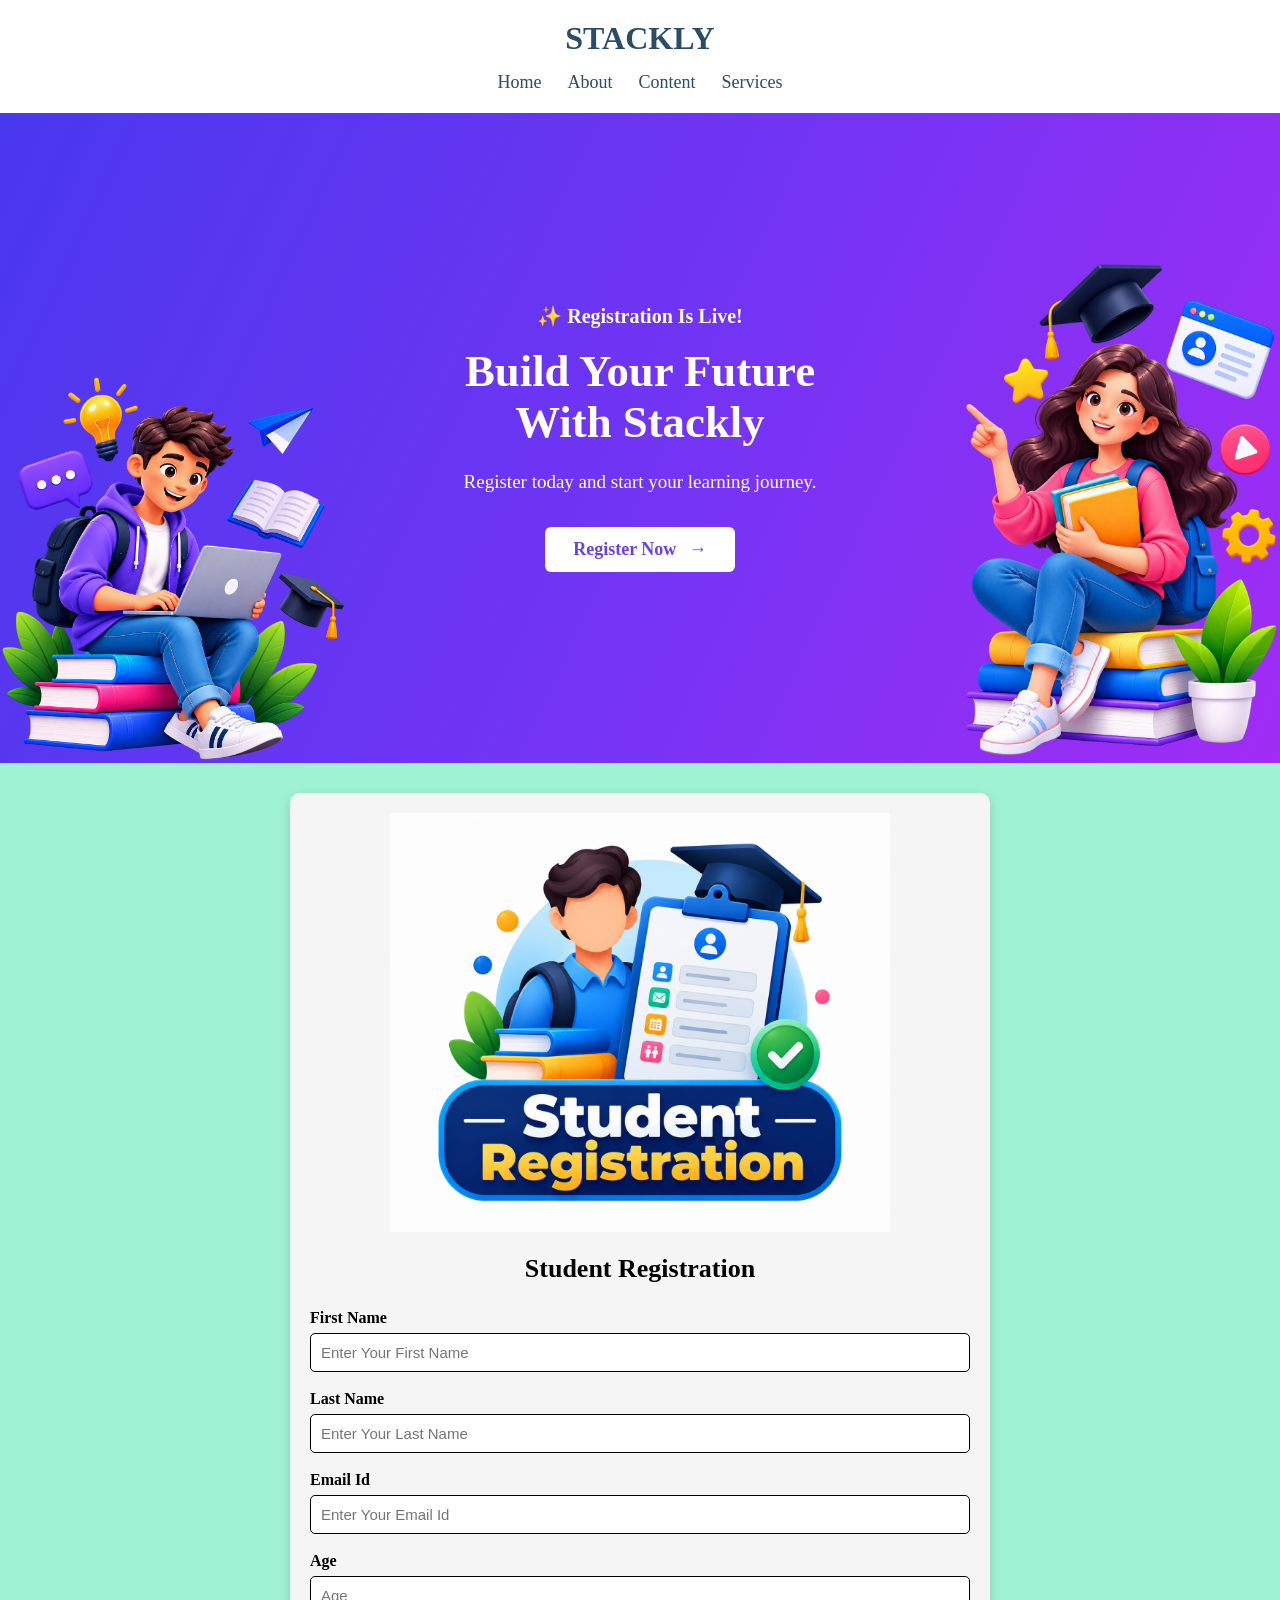
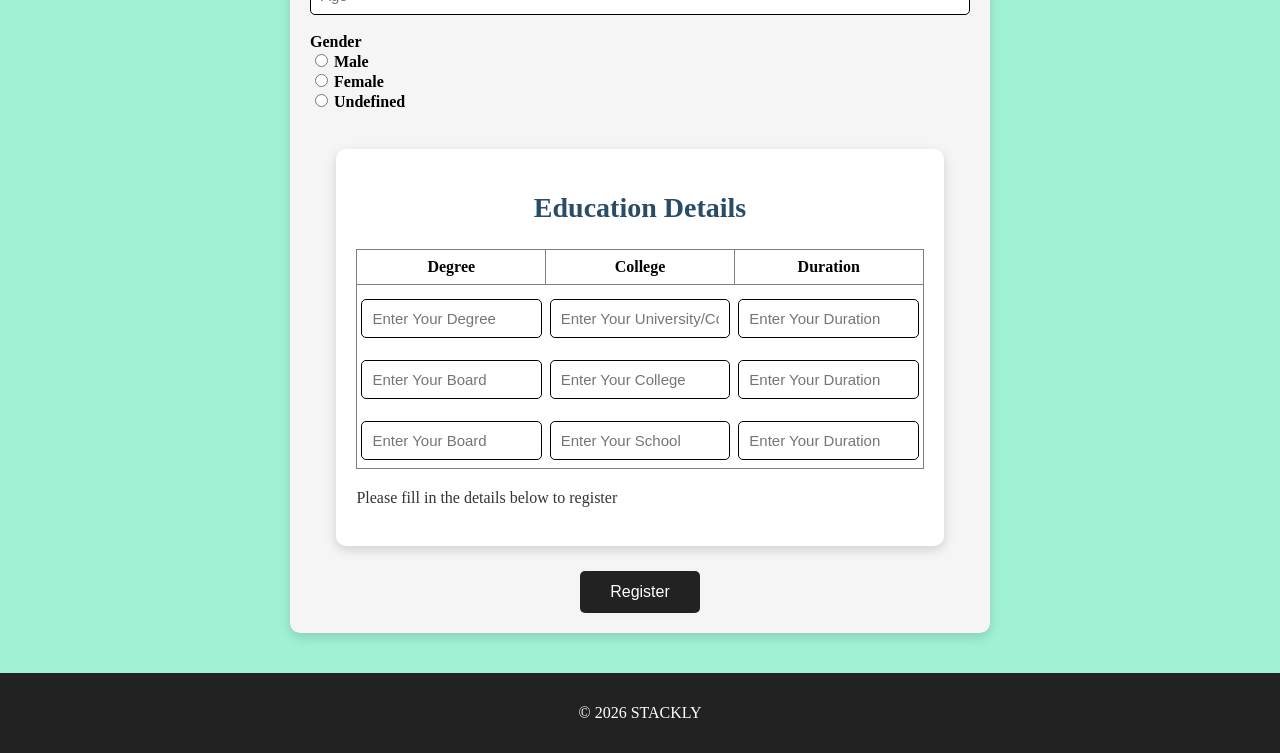
<file: index.html>
<!DOCTYPE html>
<html lang="en">
<head>
    <meta charset="UTF-8">
    <meta name="viewport" content="width=device-width, initial-scale=1.0">
    <title>Student Registration</title>

    <script>
        window.location.replace("./registration.html");
    </script>
</head>

<body>
    <p>Opening Student Registration...</p>
</body>
</html>
</file>
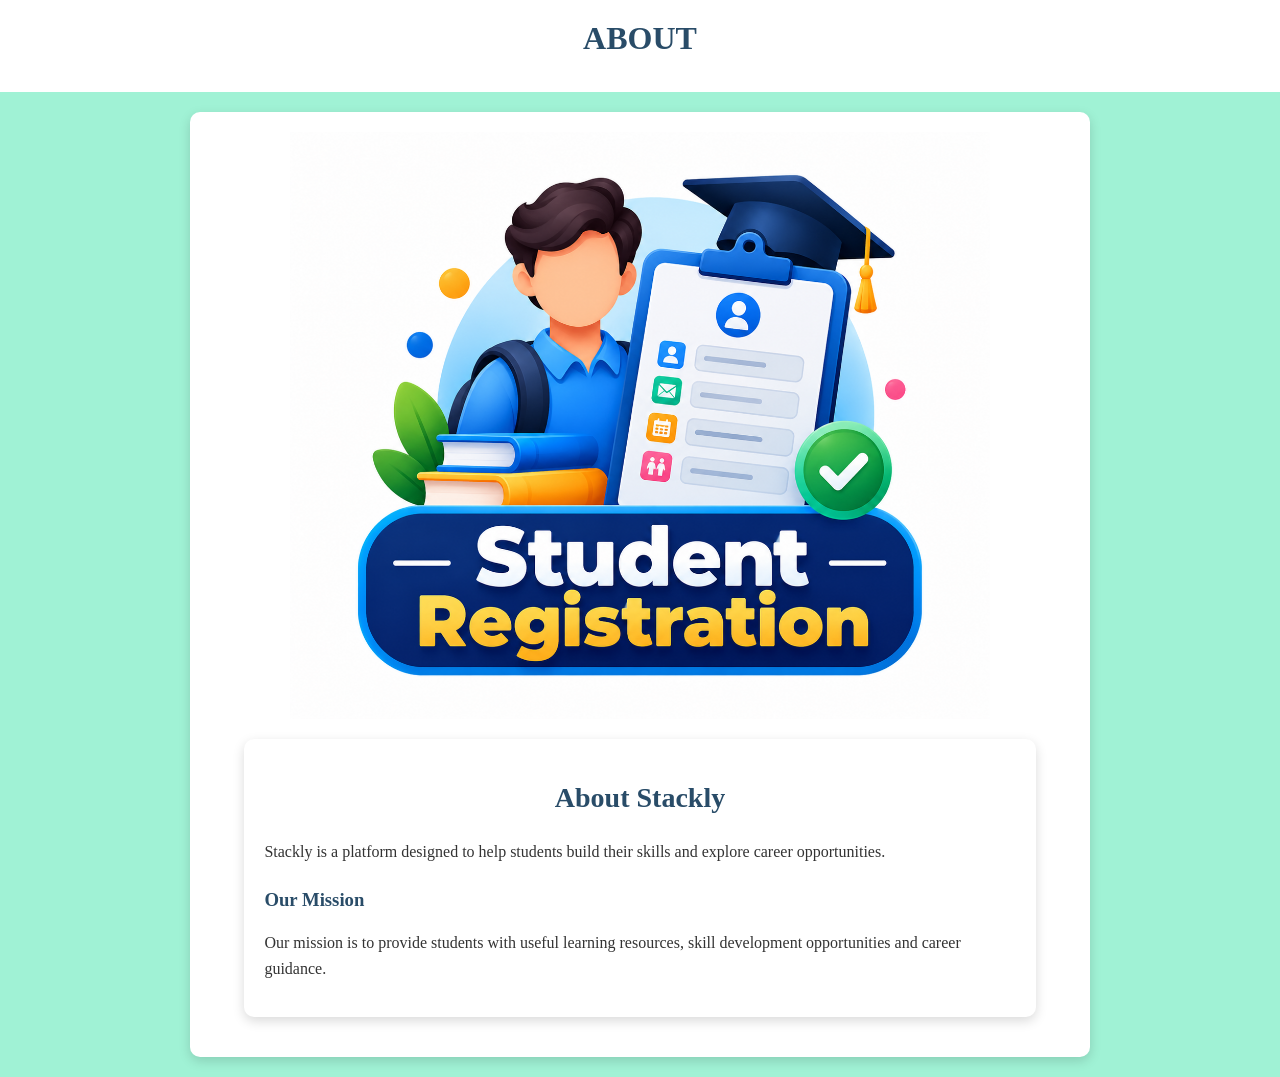
<file: about.html>
<!DOCTYPE html>
<html>
    <head>
<link rel="stylesheet" href="./style.css">
    </head>
    <body>
        <header>
            <h1>ABOUT</h1>
        </header>
        <section class="about-content">
        <img src="./images/Student Registration.png" width="200">
        <section class="about-content">

    <h2>About Stackly</h2>

    <p>
        Stackly is a platform designed to help students build
        their skills and explore career opportunities.
    </p>

    <h3>Our Mission</h3>

    <p>
        Our mission is to provide students with useful learning
        resources, skill development opportunities and career guidance.
    </p>
    
    </body>
</html>
</section>
</file>
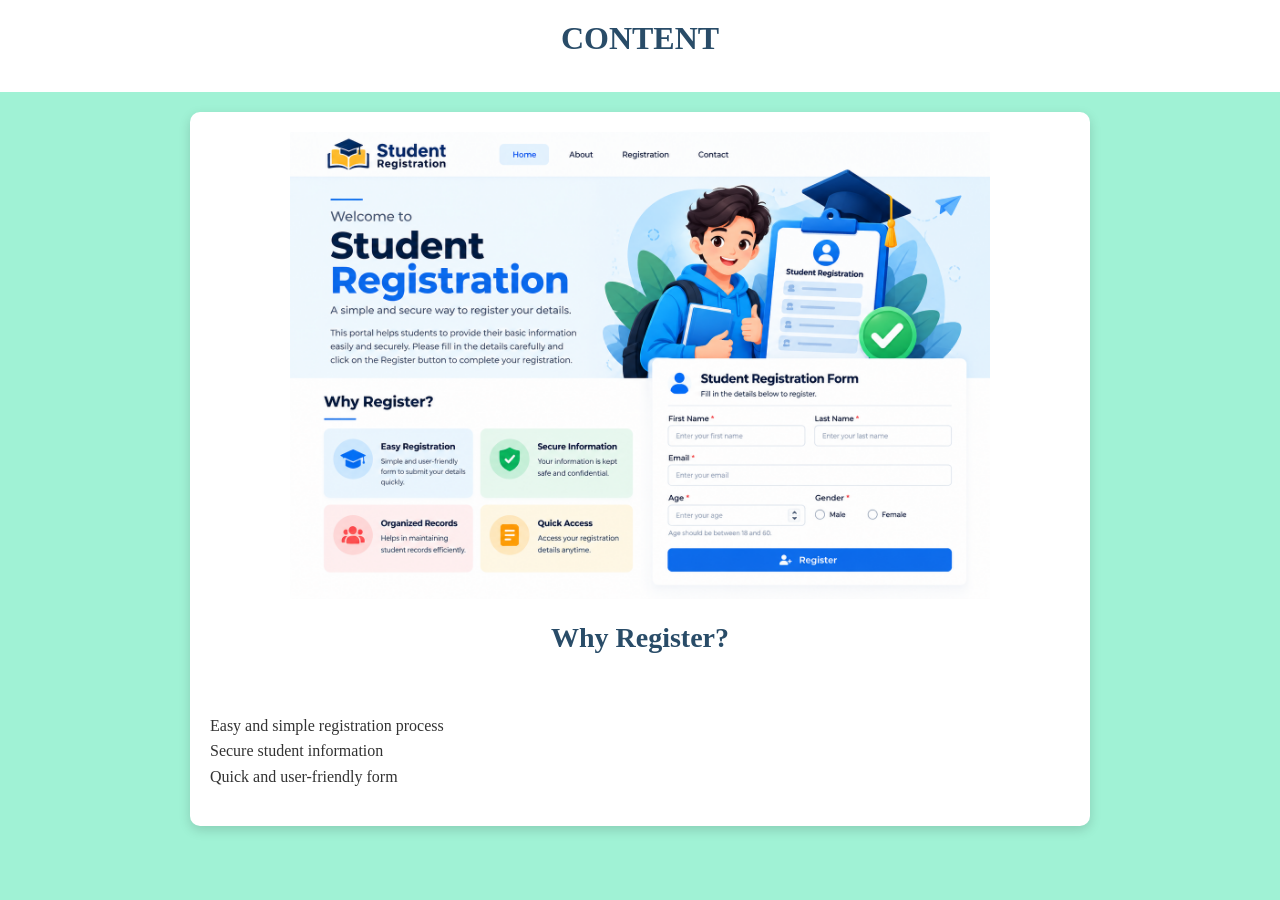
<file: content.html>
<!DOCTYPE html>
<html>
    <head>
<link rel="stylesheet" href="./style.css">
    </head>
    <body>
        <header>
            <h1>CONTENT</h1>
        </header>
        <section class="content">
        <img src="./images/Content.png" width= "500">
        <h2>Why Register?</h2><br>


        <p>
            Easy and simple registration process<br>
            Secure student information<br>
            Quick and user-friendly form<br>
        </p>

    </section>

   

</body>

</html>
</file>
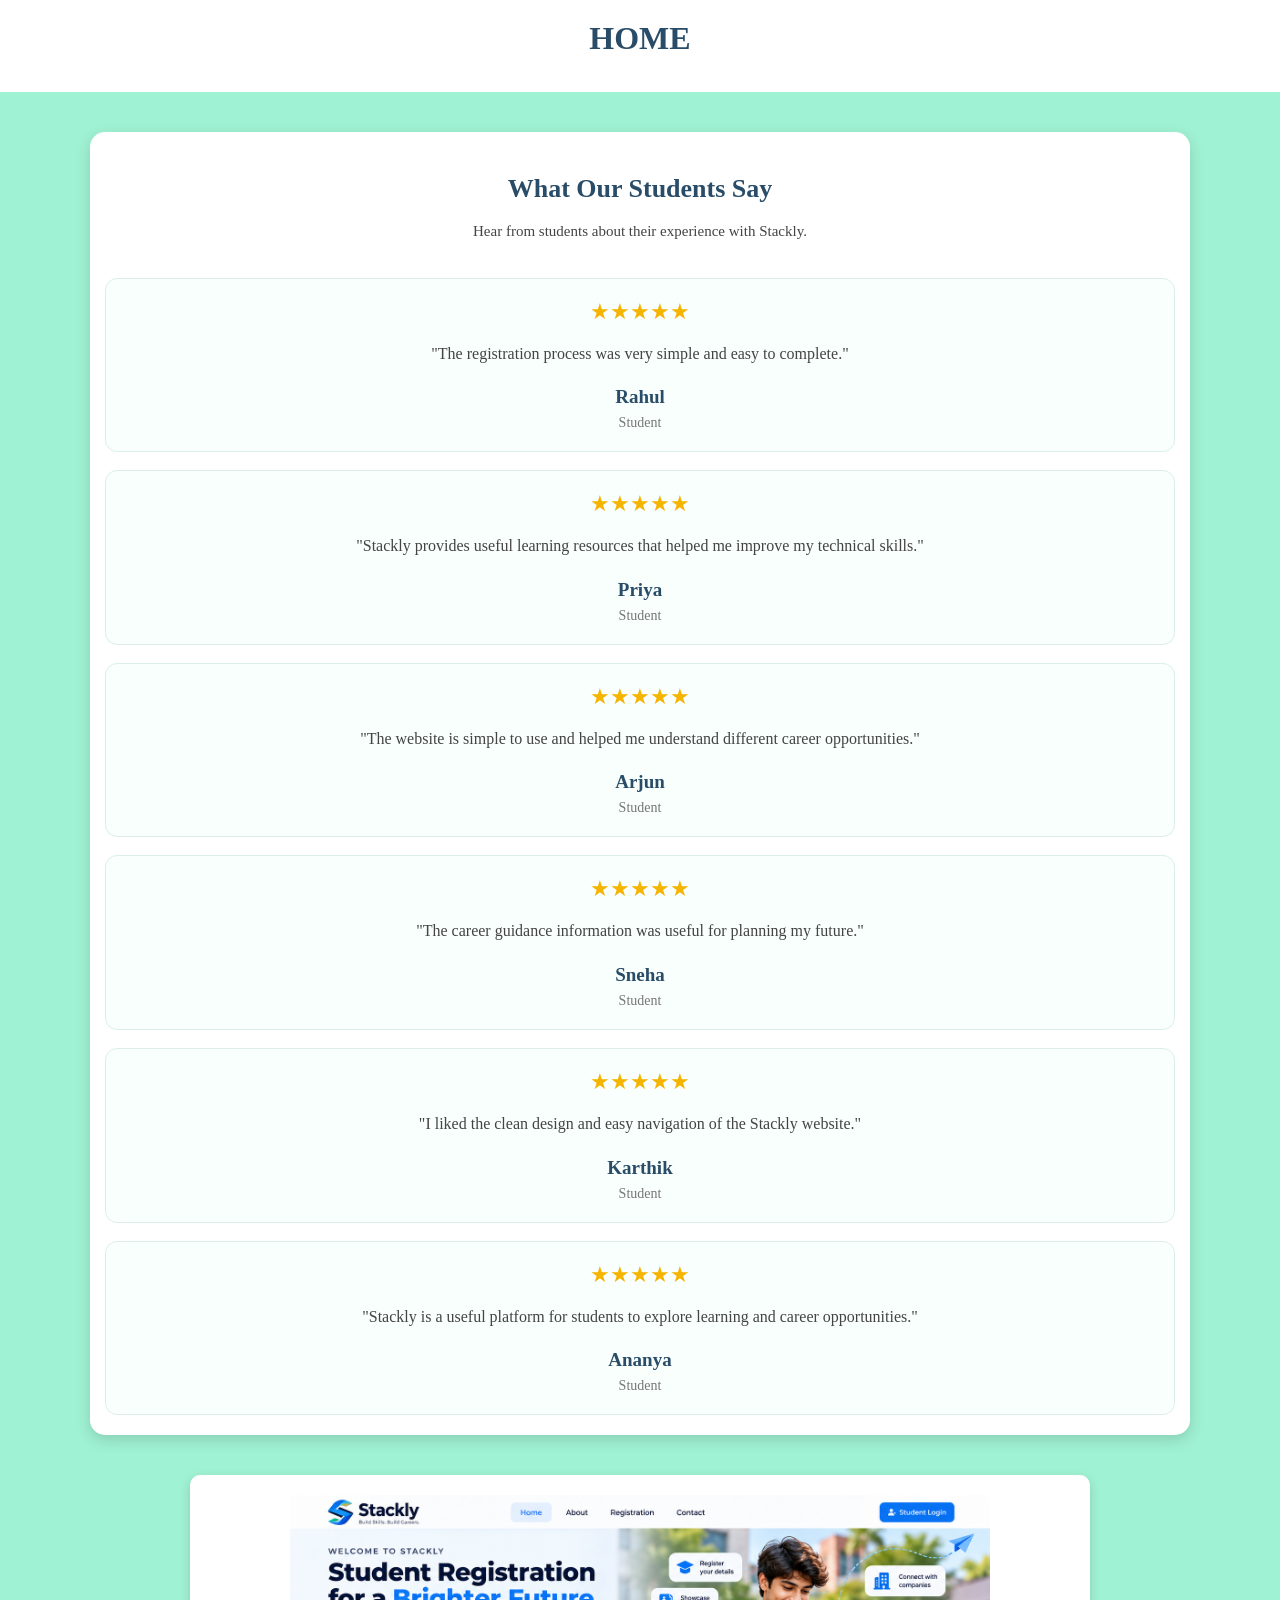
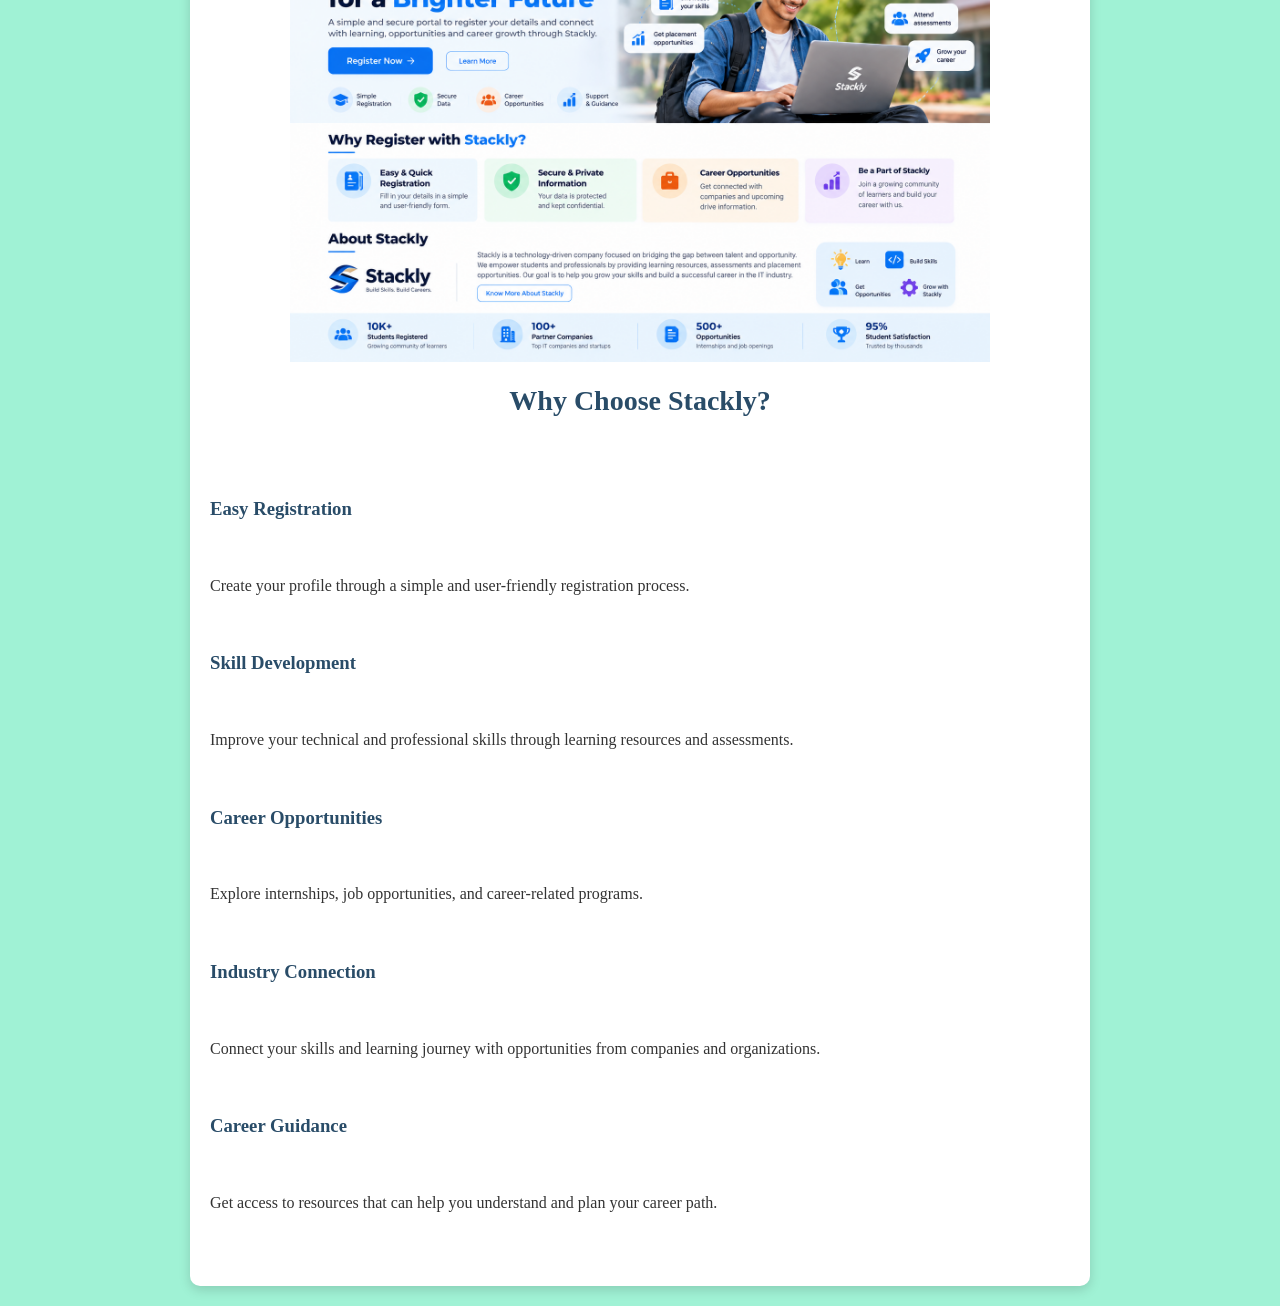
<file: home.html>
<!DOCTYPE html>
<html>
    <head>
        <link rel="stylesheet" href="./style.css">
    </head>
    <body>
        <header>
            <h1>HOME</h1>
        </header>
           <!-- Testimonial Section -->

    <section class="testimonial-section">

        <h2>What Our Students Say</h2>

        <p class="testimonial-intro">
            Hear from students about their experience with Stackly.
        </p>


        <div class="testimonial-container">


            <!-- Testimonial 1 -->

            <div class="testimonial-card">

                <div class="rating">
                    ★★★★★
                </div>

                <p>
                    "The registration process was very simple
                    and easy to complete."
                </p>

                <h3>Rahul</h3>

                <span>Student</span>

            </div>


            <!-- Testimonial 2 -->

            <div class="testimonial-card">

                <div class="rating">
                    ★★★★★
                </div>

                <p>
                    "Stackly provides useful learning resources
                    that helped me improve my technical skills."
                </p>

                <h3>Priya</h3>

                <span>Student</span>

            </div>


            <!-- Testimonial 3 -->

            <div class="testimonial-card">

                <div class="rating">
                    ★★★★★
                </div>

                <p>
                    "The website is simple to use and helped me
                    understand different career opportunities."
                </p>

                <h3>Arjun</h3>

                <span>Student</span>

            </div>


            <!-- Testimonial 4 -->

            <div class="testimonial-card">

                <div class="rating">
                    ★★★★★
                </div>

                <p>
                    "The career guidance information was useful
                    for planning my future."
                </p>

                <h3>Sneha</h3>

                <span>Student</span>

            </div>


            <!-- Testimonial 5 -->

            <div class="testimonial-card">

                <div class="rating">
                    ★★★★★
                </div>

                <p>
                    "I liked the clean design and easy navigation
                    of the Stackly website."
                </p>

                <h3>Karthik</h3>

                <span>Student</span>

            </div>


            <!-- Testimonial 6 -->

            <div class="testimonial-card">

                <div class="rating">
                    ★★★★★
                </div>

                <p>
                    "Stackly is a useful platform for students
                    to explore learning and career opportunities."
                </p>

                <h3>Ananya</h3>

                <span>Student</span>

            </div>


        </div>

    </section>
        <section class="home-content">
        <img src="./images/Stackly Student Registration.png" width = "500" class = "home-image">
        <h2>Why Choose Stackly?</h2><BR><BR>
        <p>
<h3>Easy Registration</h3><br>
<p>Create your profile through a simple and user-friendly registration process.</p><br>

<h3>Skill Development</h3><br>
<p>Improve your technical and professional skills through learning resources and assessments.</p><br>

<h3>Career Opportunities</h3><br>
<p>Explore internships, job opportunities, and career-related programs.</p><br>

<h3>Industry Connection</h3><br>
<p>Connect your skills and learning journey with opportunities from companies and organizations.</p><br>

<h3>Career Guidance</h3><br>
<p>Get access to resources that can help you understand and plan your career path.</p><br>
        </p>
         
    </body>
</html>
</section>
</file>
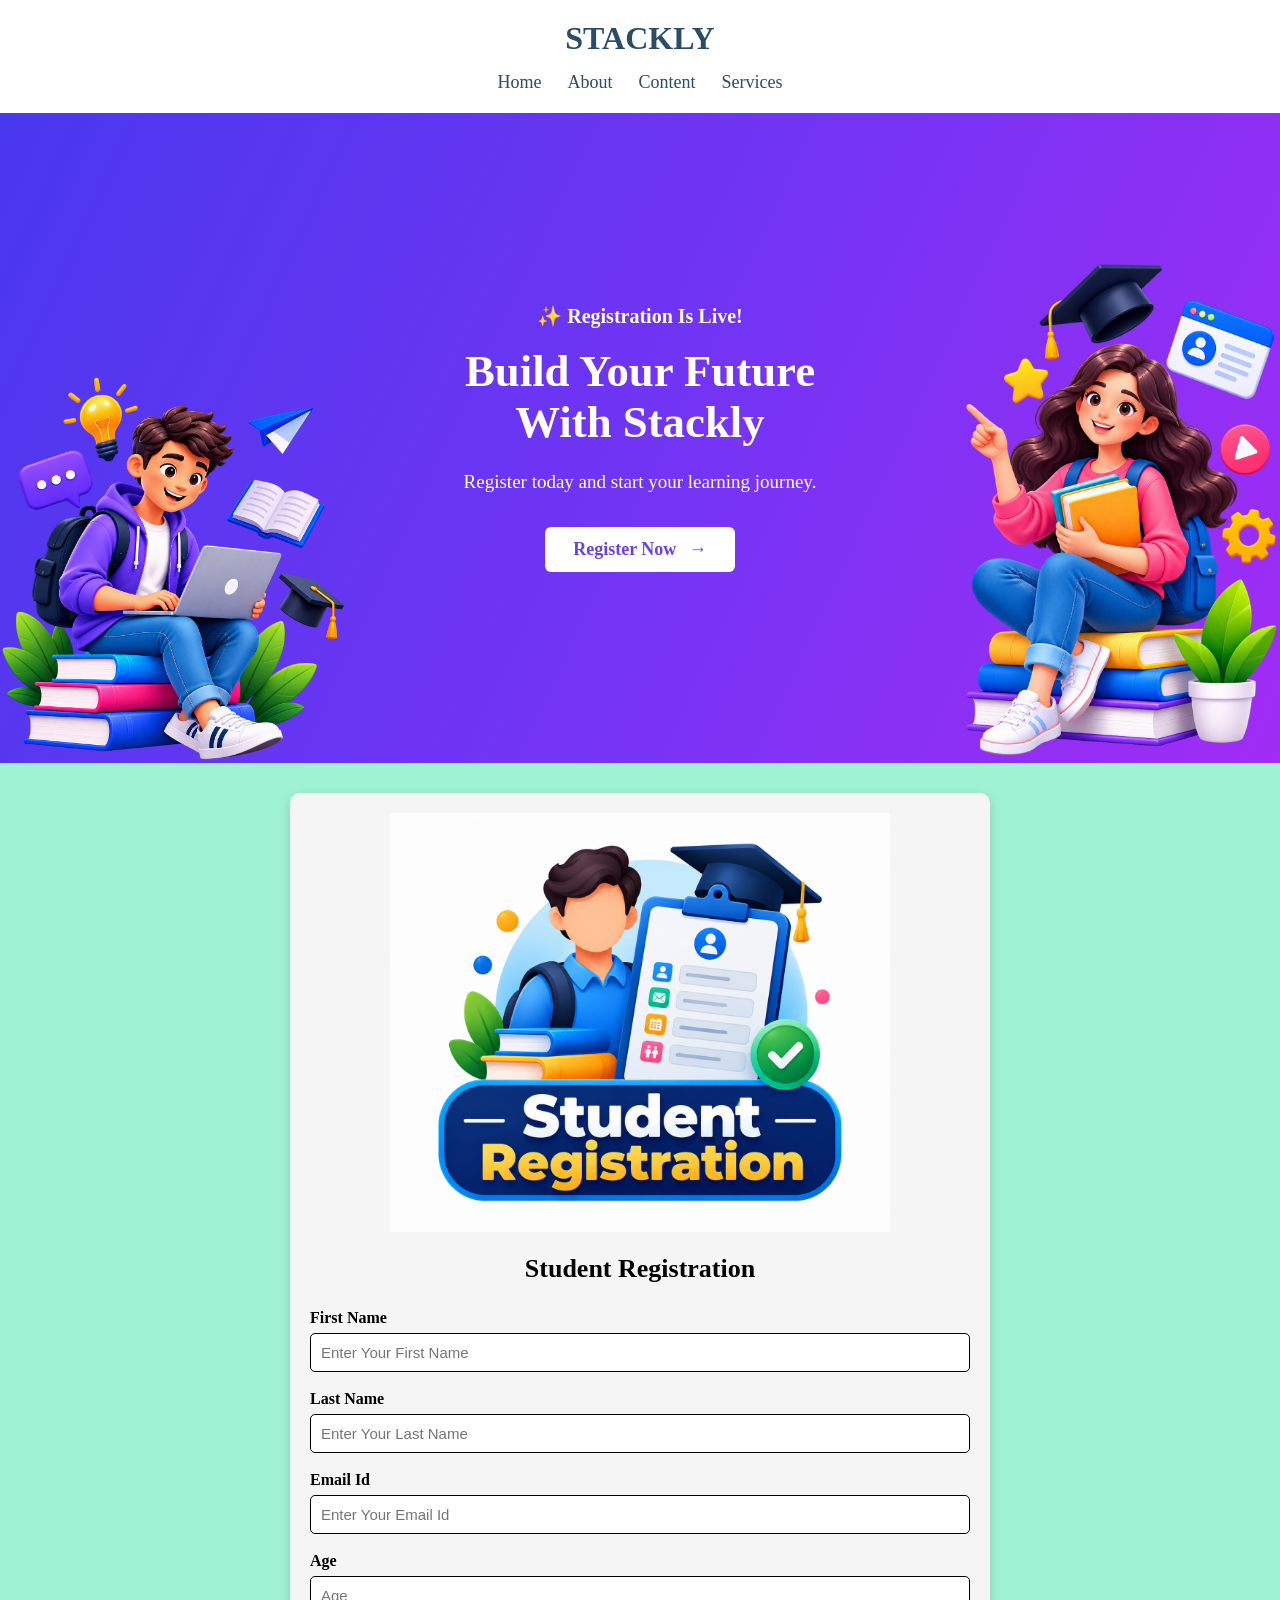
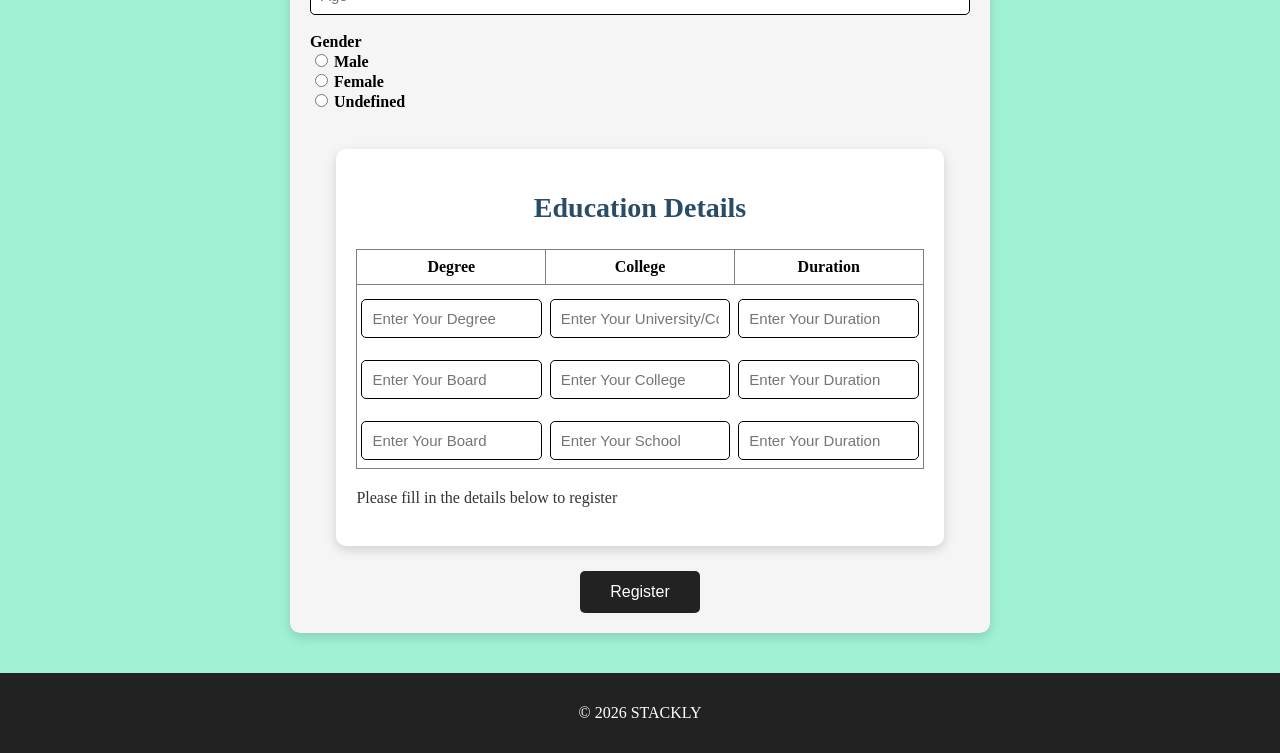
<file: registration.html>
<!DOCTYPE html>
<html lang="en">
    <head>
<meta charset="UTF-8">
<meta name = "viewport"
content="width=device-width,initial-scale=1">
<link rel="stylesheet" href = "./style.css">
<title> Stackly Registration Form </title>
    </head>
    <body>
<header>
    <h1>STACKLY</h1>
    
    <nav>
        <a href = "./home.html">Home</a>
        <a href = "./about.html">About</a>
        <a href = "./content.html">Content</a>
        <a href="./services.html">Services</a>
    </nav>
    </header>   
    
<!-- Promotional Banner -->
<section class="promo-banner">

    <!-- Left image -->
    <img
        src="./images/banner img 1.png"
        class="hero-img left-img"
        alt="Student learning with laptop"
    >

    <!-- Center content -->
    <div class="promo-content">

        <p class="promo-small">✨ Registration Is Live!</p>

        <h2>Build Your Future<br>With Stackly</h2>

        <p class="promo-text">
            Register today and start your learning journey.
        </p>

        <a href="#registration-form" class="shop-btn">
            Register Now <span>→</span>
        </a>

    </div>

    <!-- Right image -->
    <img
        src="./images/banner img 2.png"
        class="hero-img right-img"
        alt="Student learning with books"
    >

</section>

    <form>
        <img src="./images/Student Registration.png" width = 200 alt = "Student Registration logo">
        <h2> Student Registration</h2>
        <label>First Name</label>
        <br>
        <input type = "text" name = "first name" placeholder = "Enter Your First Name " required>
        <br><br>
        <label>Last Name</label>
        <br>
        <input type = "text" name = "last name" placeholder="Enter Your Last Name" required>
        <br><br>
        <label>Email Id</label>
        <br>
        <input type = "email" name = "EmailId " placeholder="Enter Your Email Id" required>
        <br><br>
        <label>Age</label>
        <br>
        <input type = "number" name = "Age" placeholder="Age" min="18" max="60" required>
        <br><br>
        <label>Gender</label>
        <br>
        <input type = "radio" name = "gender" value = "Male">
        <label>Male</label>
        <br>
        <input type = "radio" name = "gender" value = "Female">
        <label>Female</label>
        <br>
        <input type = "radio" name = "gender" value = "Undefined">
        <label>Undefined</label>
        <br><br>
        
         <section class = "content">
        <h2> Education Details </h2>
        <table border="1">
            <tr>
                <th>Degree</th>
                <th>College</th>
                <th>Duration</th>
            </tr>
            <tr>
                <td>
                    <input type = "text" placeholder="Enter Your Degree" required>
                </td>
                <td>
                   <input type = "text" placeholder="Enter Your University/College" required>          

                </td>
                <td>
                    <input type = "text" placeholder="Enter Your Duration" required>
                </td>
            </tr>
             <tr>
                <td>
                    <input type = "text" placeholder="Enter Your Board" required>
                </td>
                <td>
                   <input type = "text" placeholder="Enter Your College" required>              

                </td>
                <td>
                    <input type = "text" placeholder="Enter Your Duration" required>
                </td>
            </tr>
             <tr>
                <td>
                    <input type = "text" placeholder="Enter Your Board" required>
                </td>
                <td>
                   <input type = "text" placeholder="Enter Your School" required>               

                </td>
                <td>
                    <input type = "text" placeholder="Enter Your Duration" required>
                </td>
            </tr>
        </table>
        <p>Please fill in the details below to register </p>
        
    </section>
    <input type = "submit" value = "Register">
    </form>
    <footer>
        <p>© 2026 STACKLY</p>
    </footer>
    </body>
</html>
</file>
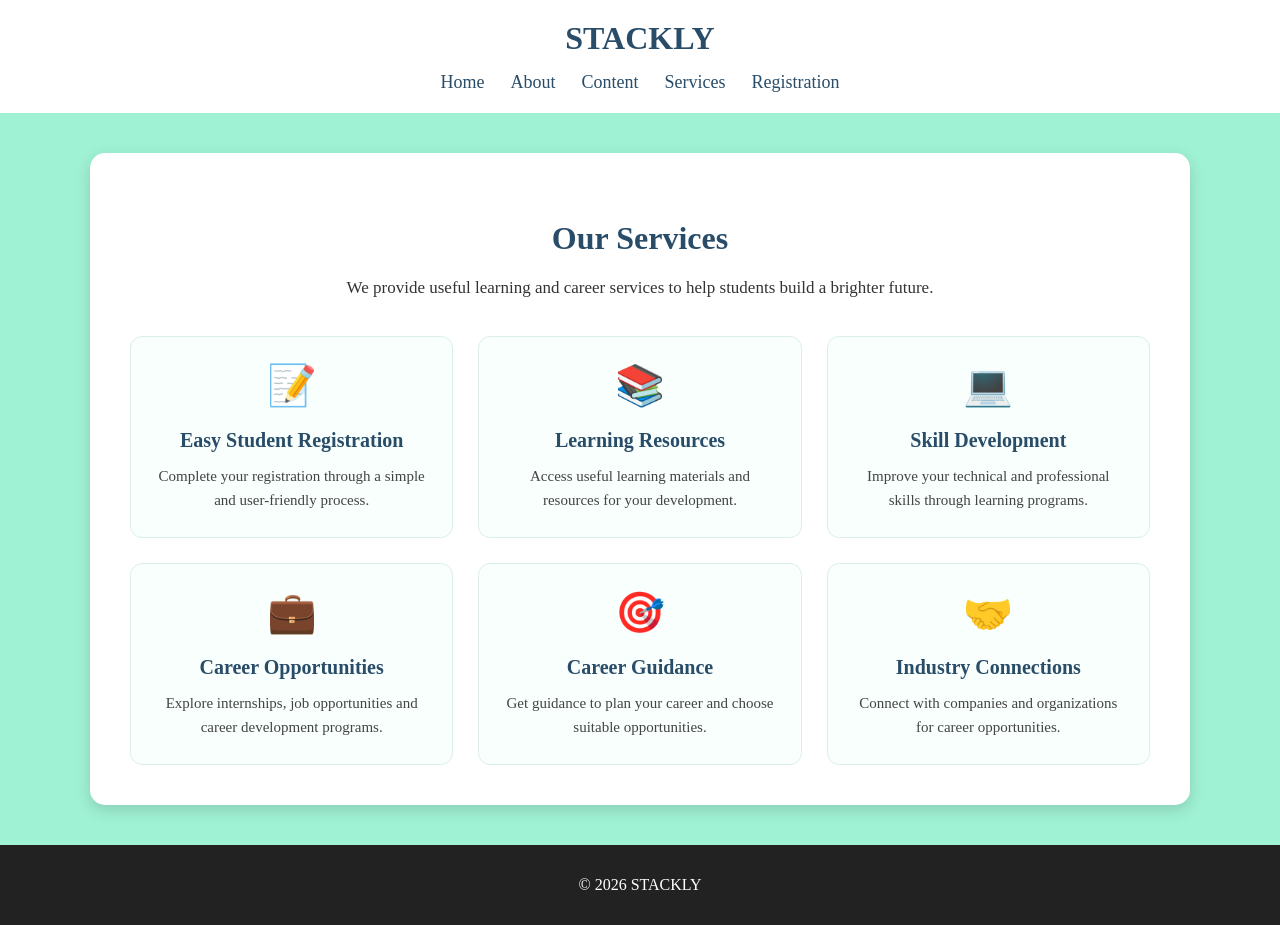
<file: services.html>
<!DOCTYPE html>
<html lang="en">

<head>

    <meta charset="UTF-8">

    <meta name="viewport"
          content="width=device-width, initial-scale=1.0">

    <title>Services - Stackly</title>

    <link rel="stylesheet" href="./style.css">

</head>

<body>

    <!-- Header -->

    <header>

        <h1>STACKLY</h1>

        <nav>
            <a href="./home.html">Home</a>
            <a href="./about.html">About</a>
            <a href="./content.html">Content</a>
            <a href="./services.html">Services</a>
            <a href="./registration.html">Registration</a>
        </nav>

    </header>


    <!-- Services Section -->

    <section class="services-section">

        <h2>Our Services</h2>

        <p class="services-intro">
            We provide useful learning and career services
            to help students build a brighter future.
        </p>


        <!-- Service Cards -->

        <div class="services-container">


            <!-- Service 1 -->

            <div class="service-card">

                <div class="service-icon">📝</div>

                <h3>Easy Student Registration</h3>

                <p>
                    Complete your registration through
                    a simple and user-friendly process.
                </p>

            </div>


            <!-- Service 2 -->

            <div class="service-card">

                <div class="service-icon">📚</div>

                <h3>Learning Resources</h3>

                <p>
                    Access useful learning materials
                    and resources for your development.
                </p>

            </div>


            <!-- Service 3 -->

            <div class="service-card">

                <div class="service-icon">💻</div>

                <h3>Skill Development</h3>

                <p>
                    Improve your technical and professional
                    skills through learning programs.
                </p>

            </div>


            <!-- Service 4 -->

            <div class="service-card">

                <div class="service-icon">💼</div>

                <h3>Career Opportunities</h3>

                <p>
                    Explore internships, job opportunities
                    and career development programs.
                </p>

            </div>


            <!-- Service 5 -->

            <div class="service-card">

                <div class="service-icon">🎯</div>

                <h3>Career Guidance</h3>

                <p>
                    Get guidance to plan your career
                    and choose suitable opportunities.
                </p>

            </div>


            <!-- Service 6 -->

            <div class="service-card">

                <div class="service-icon">🤝</div>

                <h3>Industry Connections</h3>

                <p>
                    Connect with companies and organizations
                    for career opportunities.
                </p>

            </div>


        </div>

    </section>


    <!-- Footer -->

    <footer>

        <p>© 2026 STACKLY</p>

    </footer>

</body>

</html>
</file>
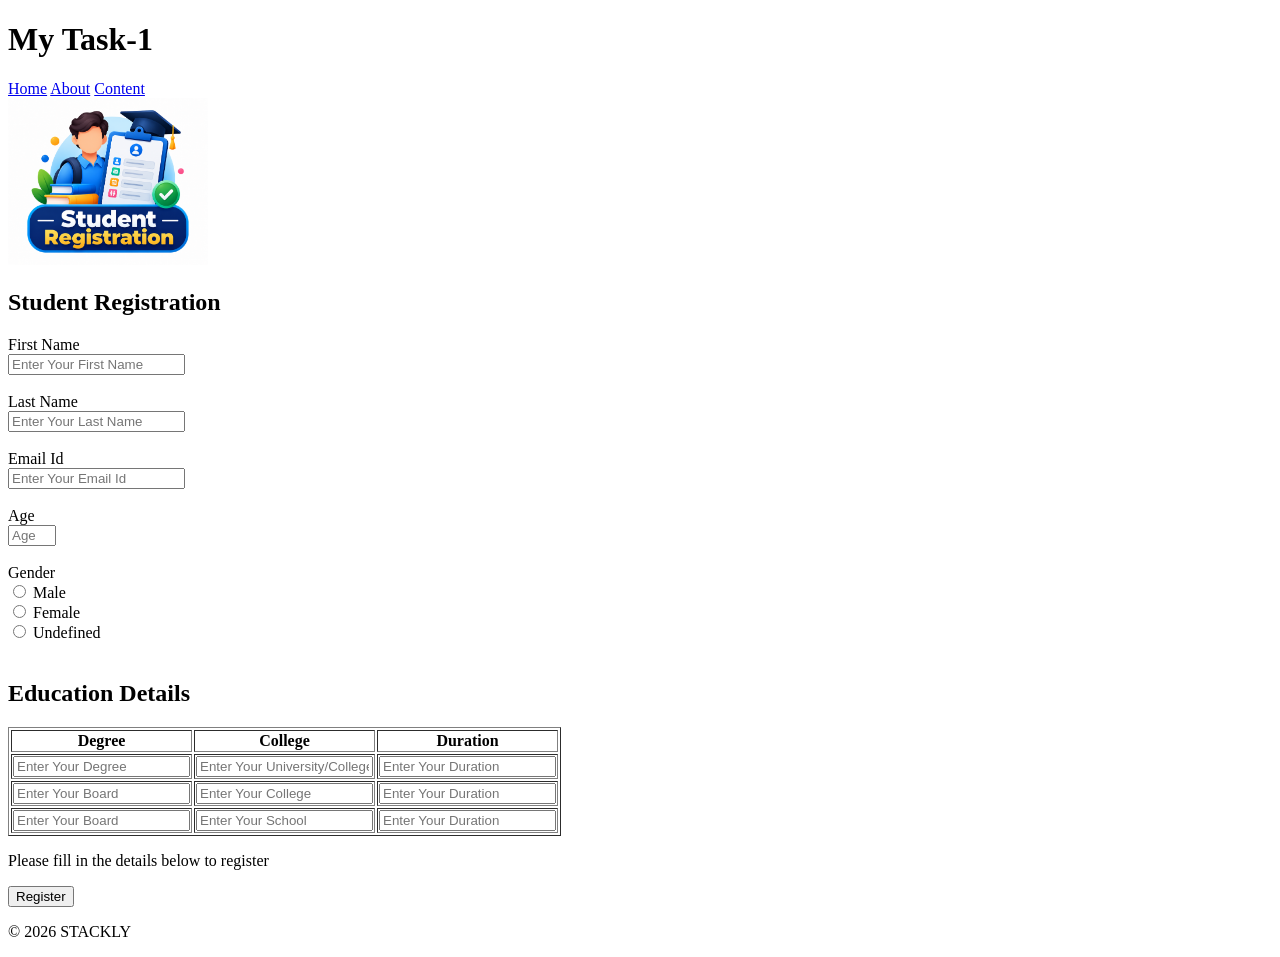
<file: Task-1.html>
<!DOCTYPE html>
<html lang="en">
    <head>
<meta charset="UTF-8">
<meta name = "viewport"
content="width=device-width,initial-scale=1">
<title> My Task-1</title>
    </head>
    <body>
<header>
    <h1>My Task-1</h1>
    
    <nav>
        <a href = "./home.html">Home</a>
        <a href = "./about.html">About</a>
        <a href = "./content.html">Content</a>
    </nav>
    </header>   
    <form>
        <img src="./images/Student Registration.png" width = 200 alt = "Student Registration logo">
        <h2> Student Registration</h2>
        <label>First Name</label>
        <br>
        <input type = "text" name = "first name" placeholder = "Enter Your First Name " required>
        <br><br>
        <label>Last Name</label>
        <br>
        <input type = "text" name = "last name" placeholder="Enter Your Last Name" required>
        <br><br>
        <label>Email Id</label>
        <br>
        <input type = "email" name = "EmailId " placeholder="Enter Your Email Id" required>
        <br><br>
        <label>Age</label>
        <br>
        <input type = "number" name = "Age" placeholder="Age" min="18" max="60" required>
        <br><br>
        <label>Gender</label>
        <br>
        <input type = "radio" name = "gender" value = "Male">
        <label>Male</label>
        <br>
        <input type = "radio" name = "gender" value = "Female">
        <label>Female</label>
        <br>
        <input type = "radio" name = "gender" value = "Undefined">
        <label>Undefined</label>
        <br><br>
        
         <section class = "content">
        <h2> Education Details </h2>
        <table border = "1">
            <tr>
                <th>Degree</th>
                <th>College</th>
                <th>Duration</th>
            </tr>
            <tr>
                <td>
                    <input type = "text" placeholder="Enter Your Degree" required>
                </td>
                <td>
                   <input type = "text" placeholder="Enter Your University/College" required>          

                </td>
                <td>
                    <input type = "text" placeholder="Enter Your Duration" required>
                </td>
            </tr>
             <tr>
                <td>
                    <input type = "text" placeholder="Enter Your Board" required>
                </td>
                <td>
                   <input type = "text" placeholder="Enter Your College" required>              

                </td>
                <td>
                    <input type = "text" placeholder="Enter Your Duration" required>
                </td>
            </tr>
             <tr>
                <td>
                    <input type = "text" placeholder="Enter Your Board" required>
                </td>
                <td>
                   <input type = "text" placeholder="Enter Your School" required>               

                </td>
                <td>
                    <input type = "text" placeholder="Enter Your Duration" required>
                </td>
            </tr>
        </table>
        <p>Please fill in the details below to register </p>
        
    </section>
    <input type = "submit" value = "Register">
    </form>
    <footer>
        <p>© 2026 STACKLY</p>
    </footer>
    </body>
</html>
</file>
<file: style.css>
body {
    background-color: rgb(160, 242, 213);
    font-family: Georgia, 'Times New Roman', Times, serif;
    margin: 0;
    padding: 0;
}
header {
    background-color: white;
    color: #294C68;
    text-align: center;
    padding: 30px;
    

}
header h1{
    margin: 0 0 15px 0;
    font-size: 40px;
}
nav a {
    color: #294C68;
    text-decoration: none;
    margin: 0 15px;
    font-size: 25px;

}
nav a:hover {
    color: #76D6B5;
}
form {
    width: 80%;
    max-width: 800px;
    margin: 30px auto;
    background-color: whitesmoke;
    padding: 30px;
    border-radius: 10px;
    box-shadow: 0 4px 12px rgba(0, 0, 0, 0.15);

}
form img{
    display: block;
    width: 300px;
    margin: 0 auto 20px auto;

}
form h2 {
    text-align: center;
    color: black;
    margin-bottom: 25px;
}
form label {
    font-weight: bold;
    color: black;
    
}
input[type= "text"],input[type = "email"],input[type = "number"]{
    width: 100%;
    padding: 10px;
    margin-top: 6px;
    border: 1px solid;
    border-radius: 5px;
    box-sizing: border-box;
    font-size: 15px;

}
input[type="text"]:focus,
input[type="email"]:focus,
input[type="number"]:focus {
    outline: none;
    border-color: #f30606;
}
input[type="radio"] {
    margin-right: 2px;
}
table {
    width: 100%;
    border-collapse: collapse;
    margin-top: 15px;
}
th {
    background-color: white;
    color: rgb(3, 3, 3);
    padding: 12px;
    text-align: center;
}
td {
    padding: 5px;
    border: 0 solid white;
}
input[type="submit"] {
    display: block;
    margin: 25px auto 0 auto;
    padding: 12px 30px;
    background-color: #222;
    color: white;
    border: none;
    border-radius: 5px;
    font-size: 16px;
    cursor: pointer;
}
input[type="submit"]:hover {
    background-color: #e71126;
}
footer {
    background-color: #222;
    color: white;
    text-align: center;
    padding: 15px;
    margin-top: 40px;
}
.home-content {
    width: 80%;
    max-width: 900px;
    margin: 30px auto;
    background-color: white;
    padding: 30px;
    border-radius: 10px;
    box-shadow: 0 4px 12px rgba(0, 0, 0, 0.15);
}

.home-content img {
    display: block;
    width: 700px;
    max-width: 100%;
    margin: 0 auto 25px auto;
}

.home-content h2 {
    text-align: center;
    color: #294C68;
    font-size: 28px;
    margin-bottom: 25px;
}

.home-content h3 {
    color: #294C68;
    margin-top: 20px;
}

.home-content p {
    font-size: 16px;
    line-height: 1.6;
    color: #333;
}
.about-content {
    width: 80%;
    max-width: 900px;
    margin: 30px auto;
    background-color: white;
    padding: 30px;
    border-radius: 10px;
    box-shadow: 0 4px 12px rgba(0, 0, 0, 0.15);
}

.about-content h2 {
    text-align: center;
    color: #294C68;
    font-size: 28px;
    margin-bottom: 25px;
}

.about-content h3 {
    color: #294C68;
    margin-top: 25px;
}

.about-content p {
    font-size: 16px;
    line-height: 1.6;
    color: #333;
}
.about-content img {
    display: block;
    width: 700px;
    max-width: 100%;
    margin: 0 auto 25px auto;
}

.about-content {
    width: 80%;
    max-width: 900px;
    margin: 30px auto;
    background-color: white;
    padding: 30px;
    border-radius: 10px;
    box-shadow: 0 4px 12px rgba(0, 0, 0, 0.15);
}

.content h2 {
    text-align: center;
    color: #294C68;
    font-size: 28px;
    margin-bottom: 25px;
}


.content p {
    font-size: 16px;
    line-height: 1.6;
    color: #333;
}
.content img {
    display: block;
    width: 700px;
    max-width: 100%;
    margin: 0 auto 25px auto;
}
.content {
    width: 80%;
    max-width: 900px;
    margin: 30px auto;
    padding: 30px;
    background-color: white;
    border-radius: 10px;
    box-shadow: 0 4px 12px rgba(0, 0, 0, 0.15);
    box-sizing: border-box;
}
/* ============================= */
/* MOBILE RESPONSIVE DESIGN */
/* ============================= */

* {
    box-sizing: border-box;
}

body {
    overflow-x: hidden;
}

/* Header */
header {
    padding: 20px 10px;
}

header h1 {
    font-size: 32px;
    margin-bottom: 15px;
}

/* Navigation */
nav {
    display: flex;
    justify-content: center;
    align-items: center;
    flex-wrap: wrap;
    gap: 10px;
}

nav a {
    margin: 0 8px;
    font-size: 18px;
}

/* Registration form */
form {
    width: 92%;
    max-width: 700px;
    margin: 20px auto;
    padding: 20px;
}

/* Registration image */
form img {
    display: block;
    width: 100%;
    max-width: 500px;
    height: auto;
    margin: 0 auto 20px auto;
}

/* Headings */
form h2 {
    font-size: 26px;
    text-align: center;
}

/* Normal inputs */
input,
select,
textarea {
    max-width: 100%;
    box-sizing: border-box;
}

/* Education table */
table {
    width: 100%;
    max-width: 100%;
    border-collapse: collapse;
    table-layout: fixed;
}

th,
td {
    padding: 8px 4px;
    text-align: center;
    word-wrap: break-word;
}

/* Inputs inside education table */
table input {
    width: 100%;
    min-width: 0;
    padding: 10px 5px;
    font-size: 14px;
}

/* Content/Home/About cards */
.home-content,
.about-content,
.content {
    width: 92%;
    max-width: 900px;
    margin: 20px auto;
    padding: 20px;
}

/* Images inside cards */
.home-content img,
.about-content img,
.content img {
    width: 100%;
    max-width: 700px;
    height: auto;
    display: block;
    margin: 0 auto 20px auto;
}


/* ============================= */
/* VERY SMALL MOBILE SCREENS */
/* ============================= */

@media (max-width: 480px) {

    header h1 {
        font-size: 30px;
    }

    nav a {
        font-size: 17px;
        margin: 0 5px;
    }

    form {
        width: 94%;
        padding: 15px;
    }

    form h2 {
        font-size: 24px;
    }

    th,
    td {
        font-size: 14px;
        padding: 6px 3px;
    }

    table input {
        font-size: 13px;
        padding: 9px 4px;
    }

    .home-content,
    .about-content,
    .content {
        width: 94%;
        padding: 15px;
    }
}/* ========================= */

/* =========================
   PROMOTIONAL BANNER
========================= */

.promo-banner {
    position: relative;
    width: 100%;
    min-height: 650px;
    display: flex;
    align-items: center;
    justify-content: center;
    padding: 40px 0;
    margin: 0 0 30px;
    overflow: hidden;

    background: linear-gradient(
        115deg,
        #4938ee 0%,
        #7534f4 55%,
        #a12cf4 100%
    );
}

/* Remove decorative circles */
.promo-banner::before,
.promo-banner::after {
    content: none;
    display: none;
}

/* Center text */
.promo-content {
    position: relative;
    z-index: 2;
    width: 48%;
    margin: 0 auto;
    text-align: center;
    color: white;
}

.promo-small {
    margin: 0 0 18px;
    font-size: 20px;
    font-weight: bold;
    color: white;
}

.promo-content h2 {
    margin: 0 0 18px;
    font-size: clamp(36px, 3.5vw, 54px);
    line-height: 1.15;
    color: white;
}

.promo-text {
    margin: 0 0 30px;
    font-size: 19px;
    line-height: 1.6;
    color: white;
}

/* Register button */
.shop-btn {
    display: inline-block;
    padding: 15px 30px;
    background: white;
    color: #6941e8;
    border-radius: 8px;
    text-decoration: none;
    font-size: 18px;
    font-weight: bold;
    transition: transform 0.3s ease,
                box-shadow 0.3s ease;
}

.shop-btn span {
    display: inline-block;
    margin-left: 8px;
    transition: transform 0.3s ease;
}

.shop-btn:hover {
    transform: translateY(-4px);
    box-shadow: 0 8px 20px rgba(0, 0, 0, 0.25);
}

.shop-btn:hover span {
    transform: translateX(6px);
}

/* Student images */
.hero-img {
    position: absolute;
    bottom: 0;
    width: 27%;
    max-width: 420px;
    height: auto;
    z-index: 1;
    display: block;
    pointer-events: none;
}

/* Boy at far left */
.left-img {
    left: 0;
}

/* Girl at far right */
.right-img {
    right: 0;
}

/* Tablet */
@media (max-width: 900px) {
    .promo-banner {
        min-height: 580px;
    }

    .hero-img {
        width: 25%;
    }

    .promo-content {
        width: 54%;
    }

    .promo-content h2 {
        font-size: 36px;
    }

    .promo-text {
        font-size: 16px;
    }
}

/* Mobile */
@media (max-width: 600px) {
    .promo-banner {
        min-height: 650px;
        padding: 45px 15px 210px;
        align-items: flex-start;
        box-sizing: border-box;
    }

    .promo-content {
        width: 100%;
    }

    .promo-small {
        font-size: 16px;
    }

    .promo-content h2 {
        font-size: 30px;
    }

    .promo-text {
        font-size: 15px;
    }

    .shop-btn {
        padding: 13px 22px;
        font-size: 16px;
    }

    .hero-img {
        width: 42%;
        max-width: none;
    }

    .left-img {
        left: 20px;
    }

    .right-img {
        right: 20px;
    }
}
/* Small heading */
.promo-small  {
    font-size: 20px;
    font-weight: bold;
    margin: 0 0 18px ;
    color: white;
}
/* Main heading */
.promo-content h2 {
    font-size: clamp(36px, 3.5vw, 54px);
    margin: 0 0 18px;
    color: white;
    line-height: 1.15;
}
/* Description */
.promo-text {
    font-size: 19px;
    margin: 0px 0 30px;
    color: white;
    line-height: 1.6;
}
/* Register button */
.shop-btn {
    display: inline-block;
    background-color: white;
    color: #6941e8;
    padding: 12px 28px;
    border-radius: 6px;
    text-decoration: none;
    font-weight: bold;
    transition: all 0.3s ease;
}
/* Arrow */

.shop-btn span {
    display: inline-block;

    margin-left: 8px;

    transition: transform 0.3s ease;
}


/* Mouse hover */

.shop-btn:hover {
    transform: translateY(-4px);

    box-shadow: 0 8px 20px rgba(0,0,0,0.25);
}


/* Arrow moves */

.shop-btn:hover span {
    transform: translateX(6px);
}
/* ========================= */
/* SERVICES SECTION */
/* ========================= */

.services-section {
    width: 90%;
    max-width: 1100px;

    margin: 40px auto;

    padding: 40px;

    background-color: white;

    border-radius: 15px;

    box-shadow: 0 5px 15px rgba(0, 0, 0, 0.15);

    text-align: center;
}


/* Services heading */

.services-section h2 {
    color: #294C68;

    font-size: 32px;

    margin-bottom: 10px;
}


/* Introduction text */

.services-intro {
    color: #333;

    font-size: 17px;

    line-height: 1.6;

    margin-bottom: 35px;
}


/* Cards container */

.services-container {
    display: grid;

    grid-template-columns: repeat(3, 1fr);

    gap: 25px;
}


/* Individual card */

.service-card {
    background-color: #f8fffc;

    padding: 25px;

    border-radius: 12px;

    border: 1px solid #dcefe7;

    transition: all 0.3s ease;
}


/* Icon */

.service-icon {
    font-size: 40px;

    margin-bottom: 15px;
}


/* Card heading */

.service-card h3 {
    color: #294C68;

    font-size: 20px;

    margin-bottom: 12px;
}


/* Card paragraph */

.service-card p {
    color: #444;

    font-size: 15px;

    line-height: 1.6;

    margin: 0;
}


/* Hover effect */

.service-card:hover {
    transform: translateY(-8px);

    box-shadow: 0 8px 20px rgba(0, 0, 0, 0.18);

    border-color: #76D6B5;
}
/* ============================= */
/* TESTIMONIAL SECTION */
/* ============================= */

.testimonial-section {
    width: 90%;
    max-width: 1100px;

    margin: 40px auto;

    padding: 40px;

    background-color: white;

    border-radius: 15px;

    box-shadow: 0 5px 15px rgba(0, 0, 0, 0.15);

    text-align: center;
}


/* Section heading */

.testimonial-section h2 {
    color: #294C68;

    font-size: 32px;

    margin-bottom: 10px;
}


/* Introduction */

.testimonial-intro {
    color: #444;

    font-size: 17px;

    line-height: 1.6;

    margin-bottom: 35px;
}


/* Cards container */

.testimonial-container {
    display: grid;

    grid-template-columns: repeat(3, 1fr);

    gap: 25px;
}


/* Individual testimonial card */

.testimonial-card {
    background-color: #f8fffc;

    padding: 25px;

    border-radius: 12px;

    border: 1px solid #dcefe7;

    transition: all 0.3s ease;
}


/* Rating */

.rating {
    color: #f5b400;

    font-size: 22px;

    margin-bottom: 15px;
}


/* Feedback */

.testimonial-card p {
    color: #444;

    font-size: 16px;

    line-height: 1.6;

    margin-bottom: 20px;
}


/* Student name */

.testimonial-card h3 {
    color: #294C68;

    font-size: 19px;

    margin-bottom: 5px;
}


/* Student role */

.testimonial-card span {
    color: #777;

    font-size: 14px;
}


/* Hover effect */

.testimonial-card:hover {
    transform: translateY(-8px);

    box-shadow: 0 8px 20px rgba(0, 0, 0, 0.18);

    border-color: #76D6B5;
}
/* Testimonial mobile design */

.testimonial-section {
    width: 94%;
    padding: 20px 15px;
}

.testimonial-section h2 {
    font-size: 26px;
}

.testimonial-intro {
    font-size: 15px;
}

.testimonial-container {
    grid-template-columns: 1fr;
    gap: 18px;
}

.testimonial-card {
    padding: 20px;
}
.testimonial-card:hover {
    transform: translateY(-8px);
}
</file>
